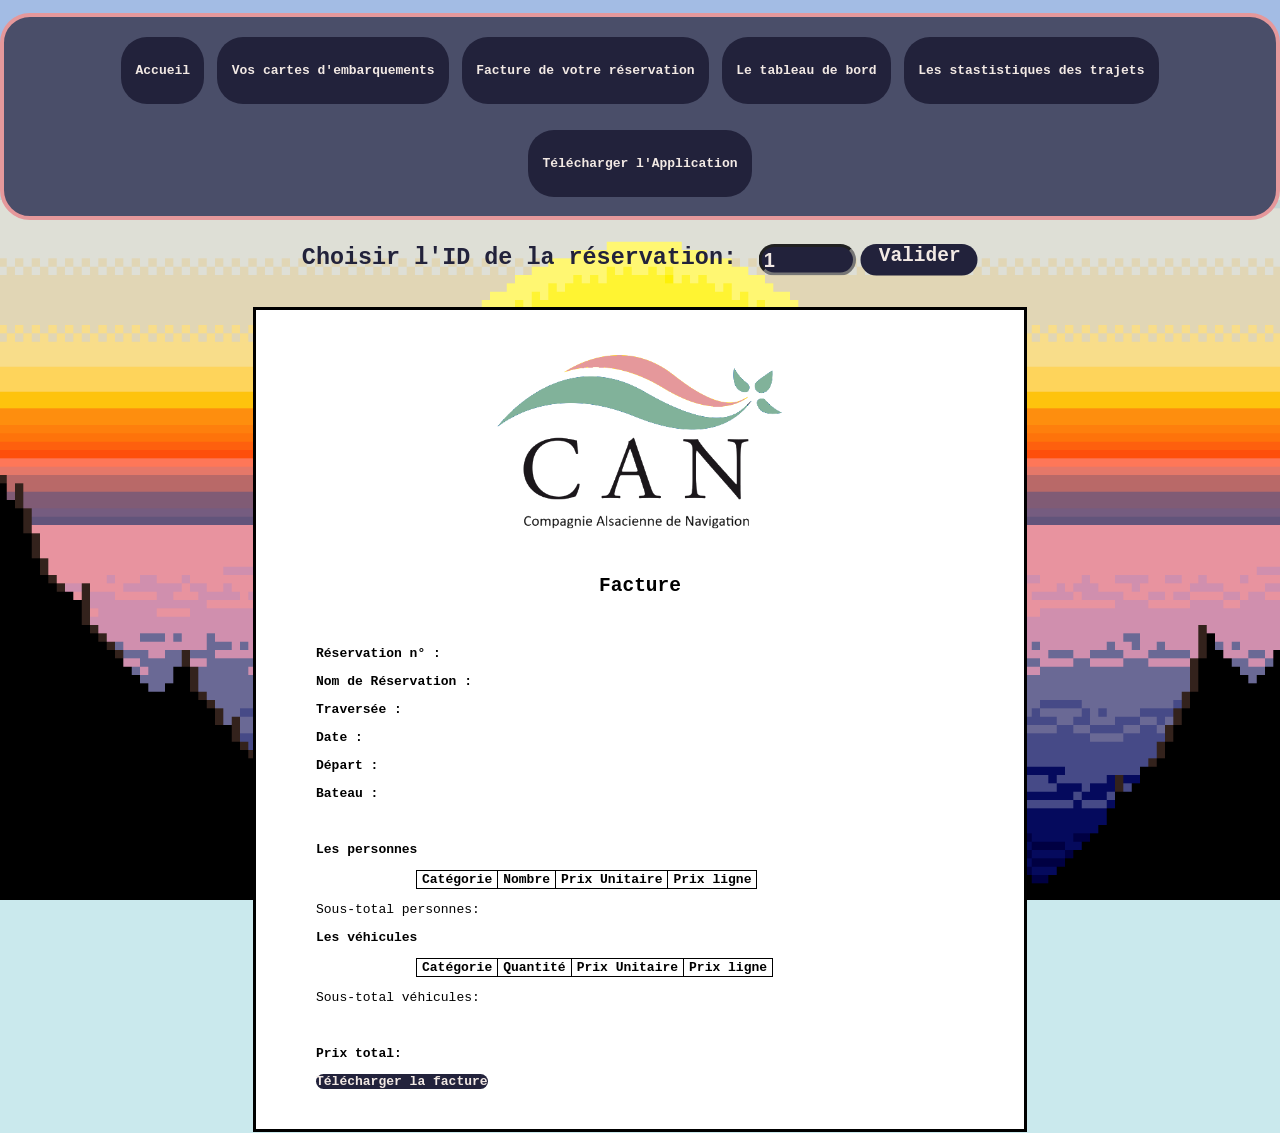
<file: facture.html>
<!DOCTYPE html>
<html lang="fr"><head>
<meta http-equiv="content-type" content="text/html; charset=UTF-8">
	<meta charset="utf-8">
	<title>Facture Réservation</title>
	<link rel="stylesheet" href="css/facture.css">
    <link rel="stylesheet" href="css/mainStyle.css">
    <link rel="icon" type="image/x-icon" href="img/icon.gif">

</head>
<body>
    <nav>
        <ul>
            <li><a href="index.html">Accueil</a></li>
            <li><a href="cartes.html">Vos cartes d'embarquements</a></li>
            <li><a href="facture.html">Facture de votre réservation</a></li>
            <li><a href="tableau.html">Le tableau de bord</a></li>
            <li><a href="stat.html">Les stastistiques des trajets</a></li>
            <li><a href="program/main.exe">Télécharger l'Application</a></li>
        </ul>
    </nav>
    <div id="selecteurReservation">
        <!-- slider de nombre pour choisir l'id de res-->
        <label id="labelResIdChoix">Choisir l'ID de la réservation:</label>
        <input type="number" min="1" max="1000" value="1" class="style_widgets" id="resIdChoix">
        <a class="style_widgets" id="btnSendRes"> Valider</a>
    </div>
    <main>
        <header>
            <img src="img/CAN.png" alt="Logo">
            <h2>Facture</h2>
        </header>
        <section>
            <strong><p id="numReservation">Réservation n° : </p></strong>
            <strong>Nom de Réservation : </strong><p id="nomReservation"></p>
            <strong>Traversée : </strong><p id="traversee"></p>
            <strong>Date : </strong><p id="dateReservation"></p>
            <strong>Départ : </strong><p id="hDepart"></p>
            <strong>Bateau : </strong><p id="nomBateau"></p>
            <br>
            <p><strong>Les personnes</strong></p>
            <table id="tabPassagers">
                <tr>
                    <th>Catégorie</th>
                    <th>Nombre</th>
                    <th>Prix Unitaire</th>
                    <th>Prix ligne</th>  
                </tr>

            </table>
            <p>Sous-total personnes: </p><p id="totPersonne"></p>
            <p><strong>Les véhicules</strong></p>

            <table id="tabVehicules">
                <tr>
                    <th>Catégorie</th>
                    <th>Quantité</th>
                    <th>Prix Unitaire</th>
                    <th>Prix ligne</th>  
                </tr>
            </table>
            <p>Sous-total véhicules: </p><p id="totVehicule"></p>
            
            <br>
            <p><strong>Prix total: </strong><strong id="totalPrix"></strong></p>
            <a class= "style_widgets" id="btnFacture"> Télécharger la facture</a>
        </section>
    </main>
    <script src="scripts/facture.js"></script>
</body>
</html>
</file>
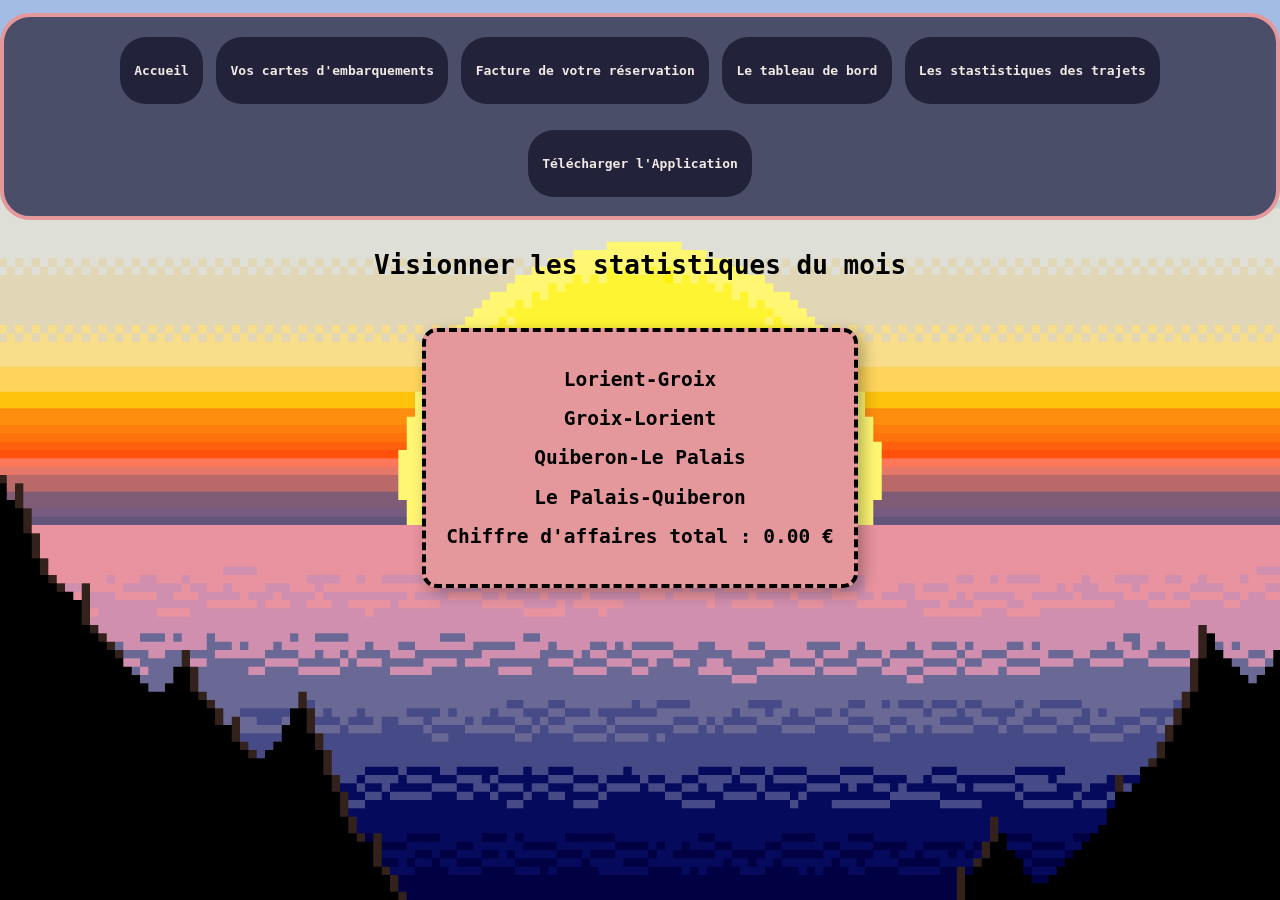
<file: stat.html>
<!DOCTYPE html>
<html lang="fr"><head>
<meta http-equiv="content-type" content="text/html; charset=UTF-8">
	<meta charset="utf-8">
	<title>Statistiques</title>
    <link rel="stylesheet" href="css/stat.css">
	<link rel="stylesheet" href="css/mainStyle.css">
    <link rel="icon" type="image/x-icon" href="img/icon.gif">

</head>
<body>
		<nav>
			<ul>
				<li><a href="index.html">Accueil</a></li>
				<li><a href="cartes.html">Vos cartes d'embarquements</a></li>
				<li><a href="facture.html">Facture de votre réservation</a></li>
				<li><a href="tableau.html">Le tableau de bord</a></li>
				<li><a href="stat.html">Les stastistiques des trajets</a></li>
				<li><a href="program/main.exe">Télécharger l'Application</a></li>
			</ul>
		</nav>	
        <main>
			<h1> Visionner les statistiques du mois</h1>
			<section>
				<article id="lg">
					<h2>Lorient-Groix</h2>
				</article>
				<article id="gl">
					<h2>Groix-Lorient</h2>
				</article>
				<article id="qp">
					<h2>Quiberon-Le Palais</h2>
				</article>
				<article id="pq">
					<h2>Le Palais-Quiberon</h2>
				</article>
		<h2 id="total"> Chifre d'affaires total : </h2>
		</section>
		</main>
		<script src="scripts/stat.js"></script>
</body>
</html>
</file>
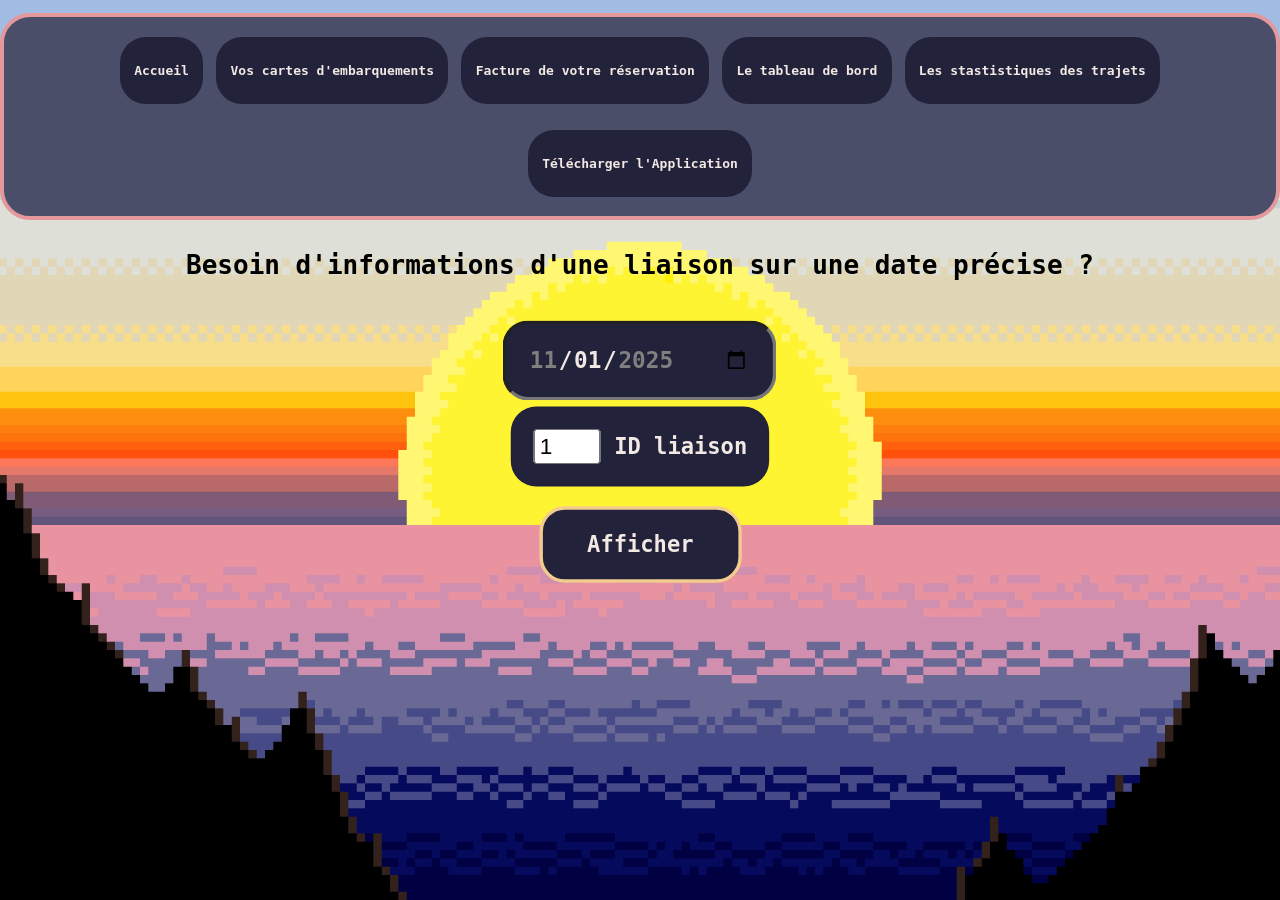
<file: tableau.html>
<!DOCTYPE html>
<html lang="fr"><head>
<meta http-equiv="content-type" content="text/html; charset=UTF-8">
	<meta charset="utf-8">
	<title>Statistiques</title>
	<link rel="stylesheet" href="css/tableau.css">
    <link rel="stylesheet" href="css/mainStyle.css">
    <link rel="icon" type="image/x-icon" href="img/icon.gif">

</head>
<body>
		<nav>
			<ul>
				<li><a href="index.html">Accueil</a></li>
				<li><a href="cartes.html">Vos cartes d'embarquements</a></li>
				<li><a href="facture.html">Facture de votre réservation</a></li>
				<li><a href="tableau.html">Le tableau de bord</a></li>
				<li><a href="stat.html">Les stastistiques des trajets</a></li>
				<li><a href="program/main.exe">Télécharger l'Application</a></li>
			</ul>
		</nav>	
        <main>
			<h1> Besoin d'informations d'une liaison sur une date précise ?</h1>
			<input class="style_widgets" type="date" id="dateTab"
			  name="dateTab" value="2025-11-01" min="2025-11-01"
			   max="2025-11-30">
			<div class="style_widgets" id="sliderLiaison">
				<input type="number" id="idLiaisonSlider" name="idLiaisonSlider" min="1" max="4" value="1">
				<label for="idLiaisonSlider">ID liaison</label>
			</div>
		<a class="style_widgets" id="btnTab">Afficher</a>

		<section id="infosTab"></section>
		</main>
<script src="scripts/tab.js"></script>
</body>
</html>
</file>
<file: css/facture.css>
header{
    display: flex;
    flex-direction: column;
    align-items: center;
    gap: 20px;
    padding: 20px;
}

main {
	width: 60%;
}

/*Les tableaux */

table.tab{
    border-collapse: collapse;
}

table, th, tr, td{
    border:1px solid;
}

td ,th{
    padding-left: 5px;
    padding-right: 5px;
}

section {
    padding-left: 60px;
	padding-bottom: 40px;
}


table {
    width: auto; 
    margin-left: 100px; 
    border-collapse: collapse;
}

img {
    width: 300px;
    padding-top: 20px;
}

main {
	border: 3px solid;
	margin: auto;
	background-color: white;
	margin-top: 40px;
}

#btnFacture {
	justify-content: center;
}

@media (max-width: 600px) {
	nav {
		width: 95%;
		margin: 0.75rem auto;
		padding: 0.5rem 0;
	}
	nav ul {
		flex-direction: column;
		gap: 0.5rem;
		padding: 0.5rem;
		align-items: stretch; /* pour que les éléments prennent toute la largeur */
	}
	nav li {
		width: 100%;
		padding: 0.75rem 1rem;
		text-align: center;
	}
}
</file>
<file: css/mainStyle.css>
html {
    box-sizing: border-box;
    font-family: "Roboto Mono", monospace;
    font-size: 13px;
    height: 100%;
	overflow-x: hidden; /* enleve la scrollbar horizontale pas belle | crédit : Omar*/
}

nav {
	border: 4px solid #e5989b;
	background-color: #4a4e69;
	border-radius: 30px;
	padding: 0.5rem 1rem;
	margin: 1rem auto;
}

nav ul {
	list-style-type: none;
	width: 100%;
	display: flex;
	flex-direction: row;
	justify-content: center;
	align-items: center;
	gap: 1rem;
	margin: 0;
	padding: 0;
	flex-wrap: wrap;
}

body {
	height: 100vh; /* vh -> pour que ça prenne toute la hauteur de la fenêtre */
	display: flex;
	flex-direction: column;
	background-color: #86ccd76e;
	background-image: url("./../img/background.png");
    background-attachment: fixed; /* arrière plan fixe */
	background-size: cover;
	background-position: center;
	margin: 0;
	padding: 0;
}

nav ul, nav li {
	border-radius: 2rem 2rem 2rem 2rem; /* Bordures arrondies sur la droite */
	padding: 0.5rem 0; /* Espacement vertical des éléments du menu */
}

nav ul li {
	padding: 2rem 0.1rem; /* Espacement interne des items du menu */
	background-color: #22223b;
	margin: .5rem 0; /* Espace entre chaque item du menu */
}

nav ul li a {
	color:#f2e9e4;
	font-weight: bold; /* Texte en gras */
	text-decoration: none; /* Retire le soulignement des liens */
	padding: 2rem 1rem;
}

nav ul li:hover {
	transition:cubic-bezier(0.19, 1, 0.22, 1) 0.4s;
	scale: 1.1;
	box-shadow: 0 4px 8px rgba(0, 0, 0, 0.6);
}

nav li:hover {
	text-shadow: #f2cc8f 0 0 10px;
}
nav li:hover a{
    color:#c9ada7;/* Change la couleur du texte des liens au survol ou si c'est l'item actif */
}


.style_widgets {
	background-color: #22223b;
	border-radius: 15px;
	color:#f2e9e4;
	font-weight: bold;
	text-decoration: none;
}

.style_widgets:hover { /* Effet au survol*/
	transition:cubic-bezier(0.19, 1, 0.22, 1) 0.4s; /* transition*/
	scale: 1.1;
	box-shadow: 0 4px 8px rgba(0, 0, 0, 0.6);
	color:#c9ada7;
	text-shadow: #f2cc8f 0 0 10px;

}

#selecteurReservation {
	padding-top: 1rem;
	display: flex;
	flex-direction: row;
	justify-content:center;
	scale:1.5;
	gap: 0.3rem; /* espace entre les éléments */
}

#btnSendRes {
	text-align: center;
	width: 6rem;
}

#labelResIdChoix {
	margin-right: 10px;
	color: #22223b;
	font-weight: bold;
	font-size: 1.2rem;
}

@media screen and (max-width: 768px){
	nav ul { /* les éléments du menu deviennent verticaux*/
		flex-direction: column;
	}
	nav li { /* ajustement */
		width: 90%;
		white-space: normal;
	}

	#btnReservation{ /* ajustement du bouton réservation */
		margin-bottom: 6rem;
	}
	#selecteurReservation { /* ajustement du sélecteur réservation */
		flex-direction: column;
		align-self: center;
		scale: 1.2;
	}
}
</file>
<file: css/stat.css>
body main{
    display: flex;
    flex-direction: column;
    align-items: center;
    justify-content: center;
    text-align: center;
}

body main section {
    border: 4px dashed black;
    margin: auto;
    padding: 20px;
    background-color: #f2e9e4;
    box-shadow: 5px 5px 15px rgba(0, 0, 0, 0.3);
    border-radius: 15px;
    margin-top: 30px;
    background-color: #e5989b;
}

body main section article ul {
    list-style-type: none; /* enleve les puces pas belles */
}
</file>
<file: css/tableau.css>
body main{
    display: flex;
    flex-direction: column;
    align-items: center;
    justify-content: center;
    text-align: center;
}

#dateTab {
    margin-top: 3rem;
    scale: 1.7;
    padding: 1rem;
    width: 10.1rem;
}

#btnTab {
    margin-top: 4rem;
    padding: 1rem 2rem;
    scale: 1.7;
    border: 2px solid #f2cc8f;
}

#sliderLiaison   {
    margin-top: 3rem;
    scale: 1.7;
    padding: 1rem;
}
</file>
